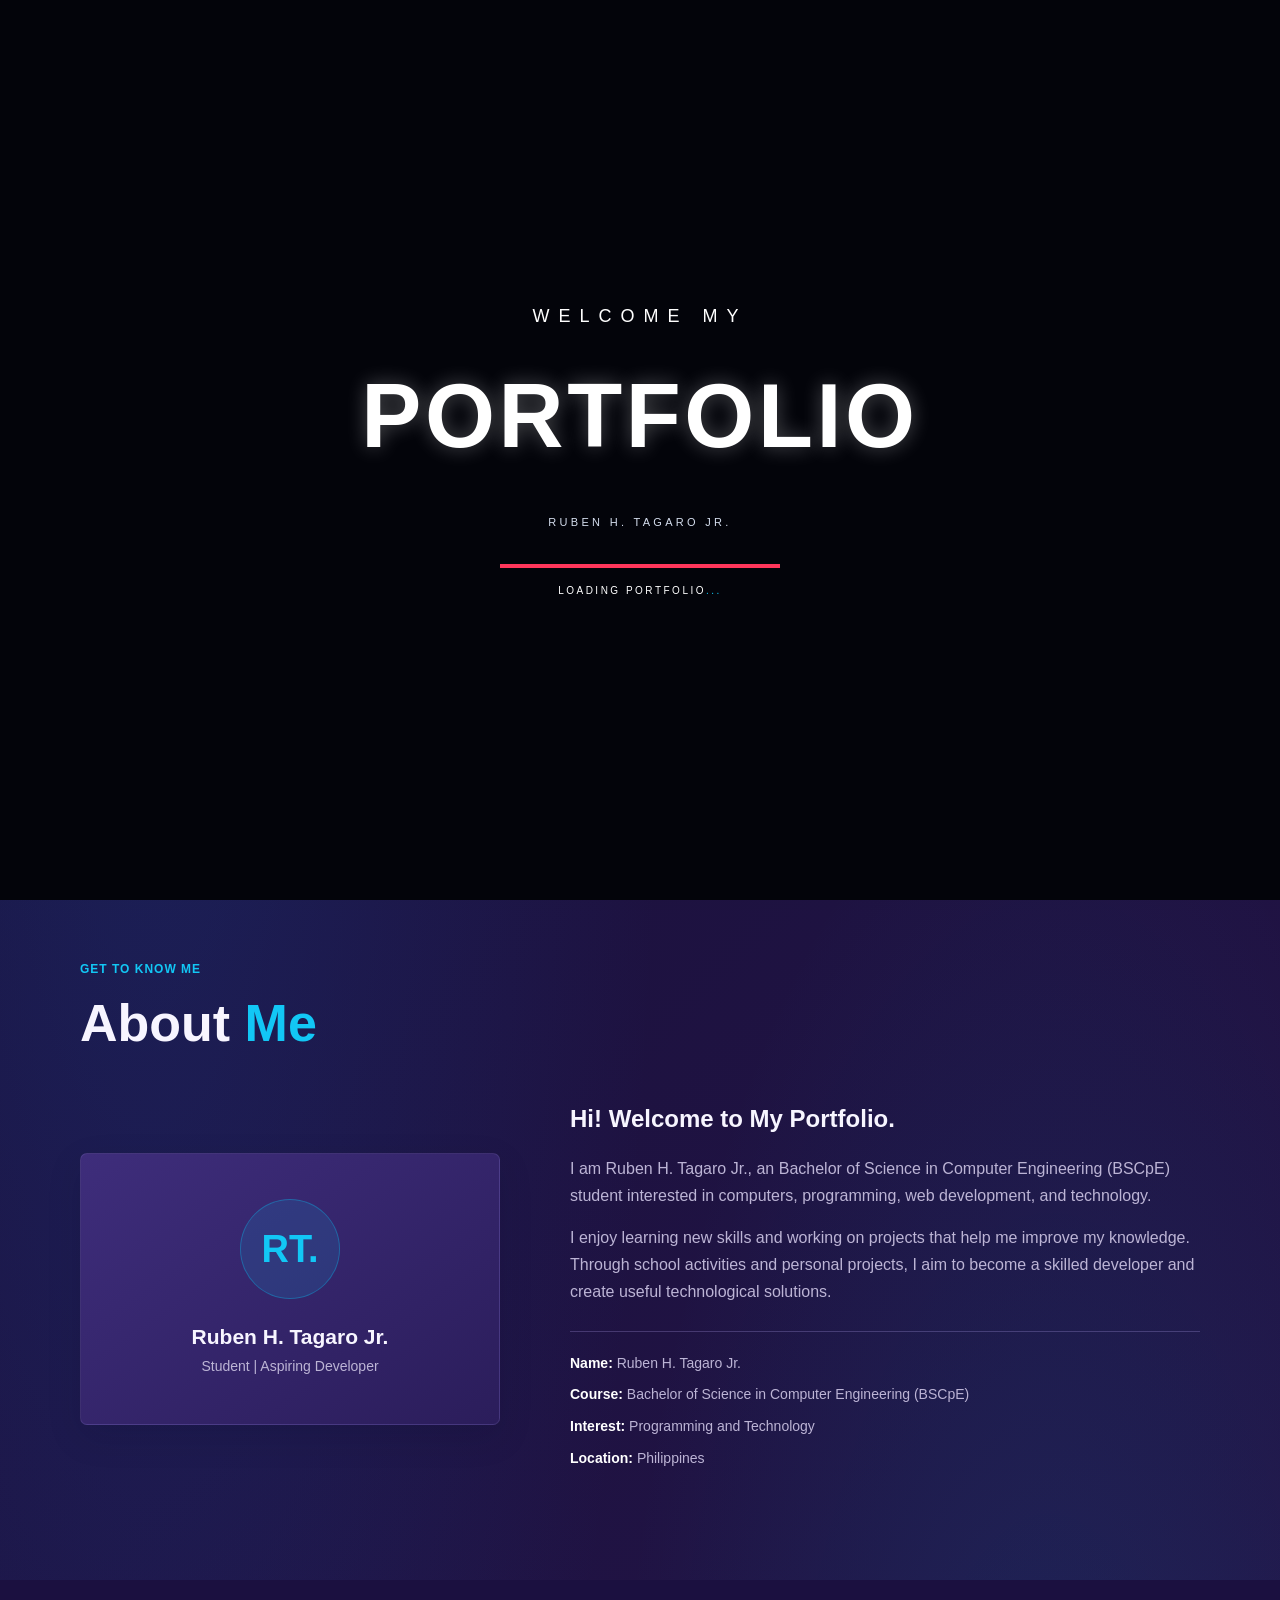
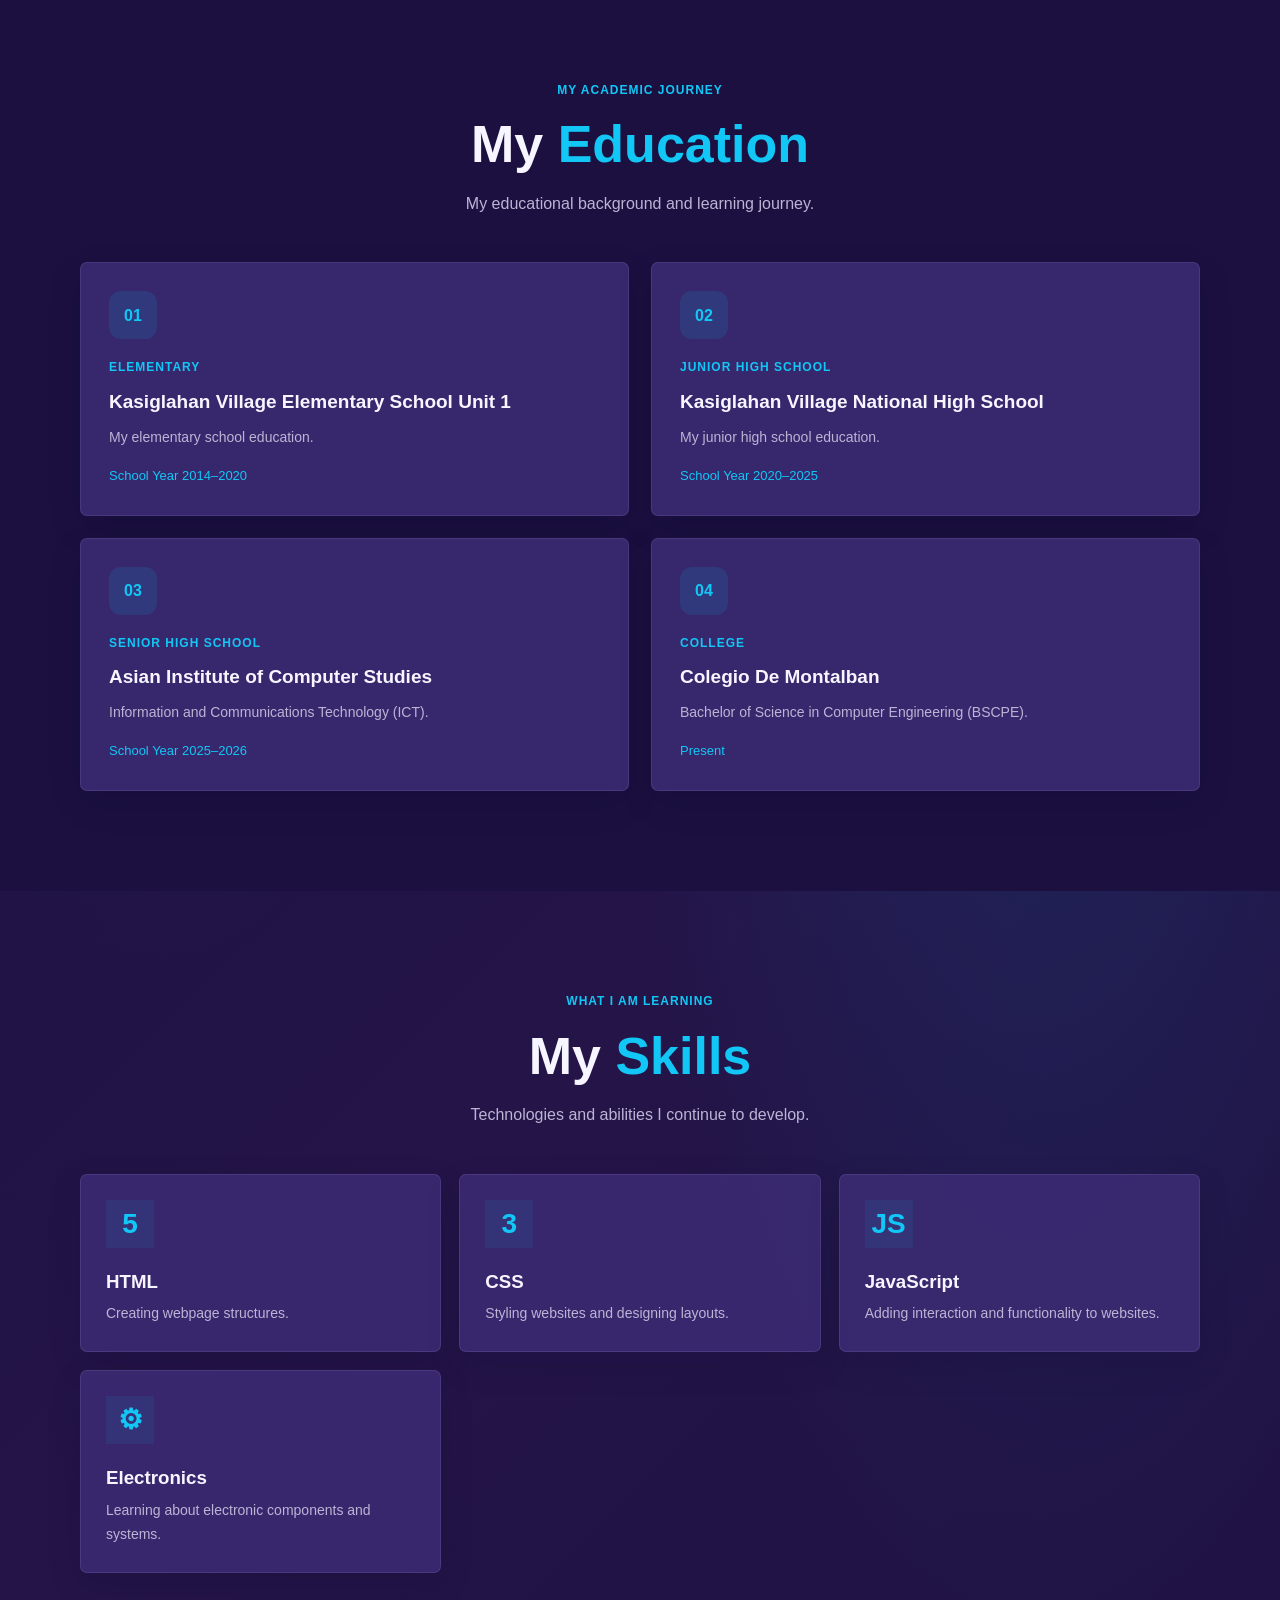
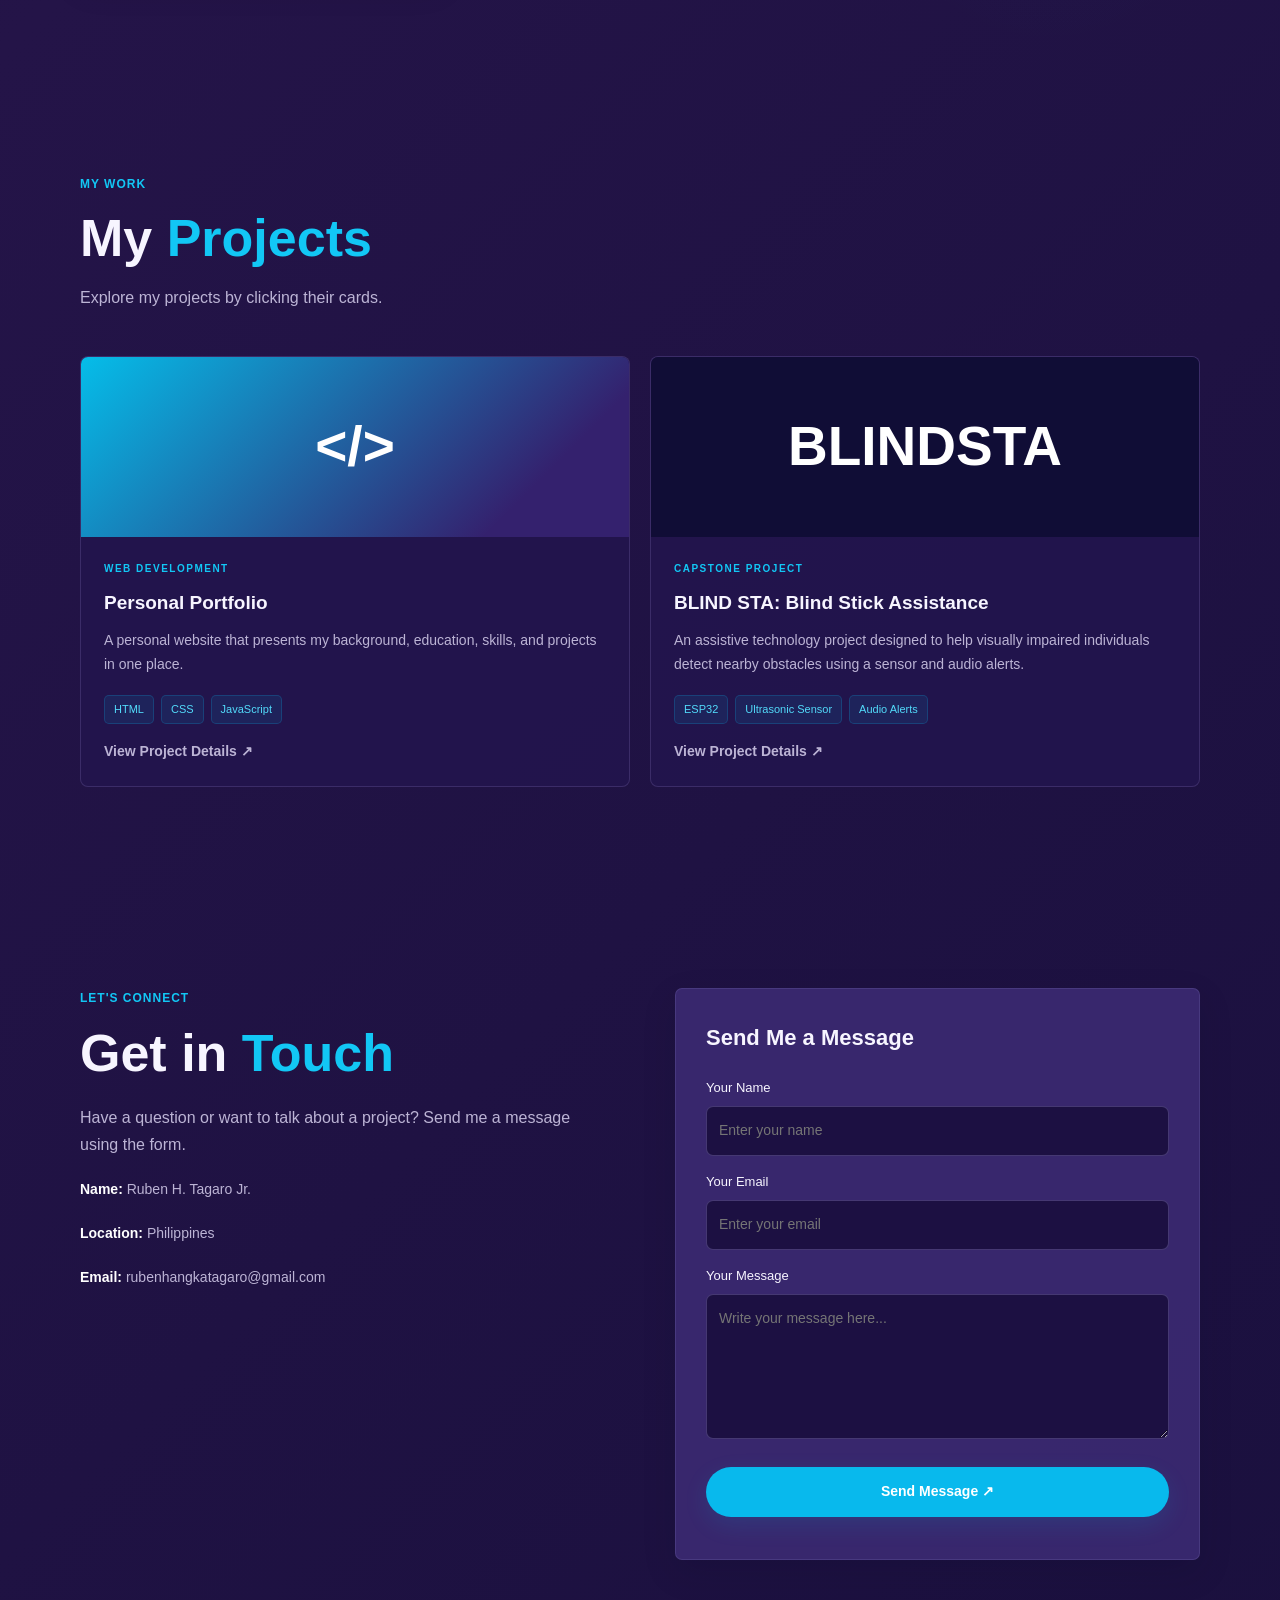
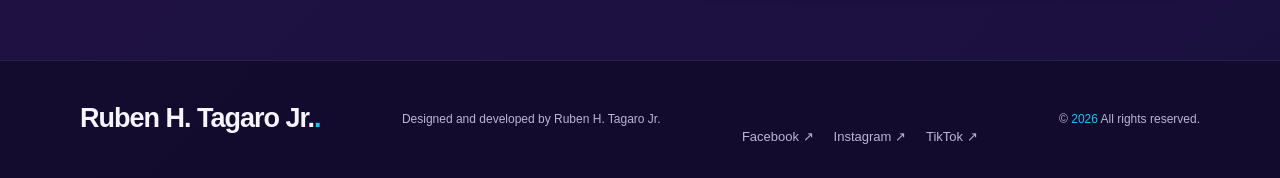
<file: index.html>
<!DOCTYPE html>
<html lang="en">
<head>
    <meta charset="UTF-8">
    <meta name="viewport" content="width=device-width, initial-scale=1.0">
    <meta name="description" content="Ruben H. Tagaro Jr.'s personal portfolio">
    <title>Ruben H. Tagaro Jr. | Portfolio</title>

    <link rel="stylesheet" href="style.css">
    <script src="script.js" defer></script>
</head>
<body>

<!-- NAVIGATION -->
<header>
    <nav class="navbar container">
        <a href="#home" class="logo">RUBEN<span>.</span></a>

        <button class="menu-toggle" id="menuToggle"
                aria-label="Toggle navigation" aria-expanded="false">
            ☰
        </button>

        <ul class="nav-links" id="navLinks">
            <li><a href="#home">Home</a></li>
            <li><a href="#about">About</a></li>
            <li><a href="#education">Education</a></li>
            <li><a href="#skills">Skills</a></li>
            <li><a href="#projects">Projects</a></li>
            <li><a href="#contact" class="contact-link">Contact</a></li>
        </ul>
    </nav>
</header>

<!-- ANIMATED EYE INTRO -->
<div class="welcome-intro" id="welcomeIntro">
    <video class="intro-eye-video" autoplay muted loop playsinline>
        <source src="eye-intro.mp4" type="video/mp4">
    </video>

    <div class="intro-shade"></div>

    <div class="intro-message">
        <p class="intro-kicker">WELCOME MY</p>
        <h1>PORTFOLIO</h1>
        <p class="intro-owner">RUBEN H. TAGARO JR.</p>

        <div class="intro-loader">
            <span class="intro-loader-fill"></span>
        </div>

        <p class="intro-loading">
            LOADING PORTFOLIO<span class="loading-dots">...</span>
        </p>
    </div>
</div>

<main>

    <!-- HOME SECTION -->
    <section class="hero section" id="home">
        <div class="container hero-content">

            <div class="hero-text reveal">
                <p class="eyebrow">STUDENT | ASPIRING DEVELOPER</p>

                <h1>
                    Hello, I'm<br>
                    <span>Ruben H. Tagaro Jr.</span>
                </h1>

                <h2>BSCPE Student & Aspiring Developer</h2>

                <p class="description">
                    Welcome to my personal portfolio! I am passionate about
                    technology, programming, and creating useful digital
                    projects. This website showcases my background, skills,
                    education, and projects.
                </p>

                <div class="hero-buttons">
                    <a href="#projects" class="btn primary-btn">
                        View My Projects ↗
                    </a>

                    <a href="#contact" class="btn secondary-btn">
                        Contact Me
                    </a>
                </div>

                <div class="social-links">
                    <a href="https://www.facebook.com/rubenhangka.tagaro"
                       target="_blank" rel="noopener noreferrer">Facebook ↗</a>

                    <a href="https://www.instagram.com/hey_jhayar/"
                       target="_blank" rel="noopener noreferrer">Instagram ↗</a>

                    <a href="https://www.tiktok.com/@kiyomizufps1"
                       target="_blank" rel="noopener noreferrer">TikTok ↗</a>
                </div>
            </div>

            <div class="hero-image reveal">
                <div class="profile-photo">
                    <img src="image.png"
                         alt="Ruben H. Tagaro Jr.">
                </div>
            </div>

        </div>
    </section>

    <!-- ABOUT SECTION -->
    <section class="section about" id="about">
        <div class="container">

            <div class="section-title reveal">
                <p class="eyebrow">GET TO KNOW ME</p>
                <h2>About <span>Me</span></h2>
            </div>

            <div class="about-content">

                <div class="about-card reveal">
                    <span class="about-initials">RT.</span>
                    <h3>Ruben H. Tagaro Jr.</h3>
                    <p>Student | Aspiring Developer</p>
                </div>

                <div class="about-text reveal">
                    <h3>Hi! Welcome to My Portfolio.</h3>

                    <p>
                        I am Ruben H. Tagaro Jr., an Bachelor of Science in Computer Engineering (BSCpE) student interested
                        in computers, programming, web development, and
                        technology.
                    </p>

                    <p>
                        I enjoy learning new skills and working on projects
                        that help me improve my knowledge. Through school
                        activities and personal projects, I aim to become a
                        skilled developer and create useful technological
                        solutions.
                    </p>

                    <div class="personal-info">
                        <p><strong>Name:</strong> Ruben H. Tagaro Jr.</p>
                        <p><strong>Course:</strong> Bachelor of Science in Computer Engineering (BSCpE)</p>
                        <p><strong>Interest:</strong> Programming and Technology</p>
                        <p><strong>Location:</strong> Philippines</p>
                    </div>
                </div>

            </div>
        </div>
    </section>

    <!-- EDUCATION SECTION -->
    <section class="section education" id="education">
        <div class="container">

            <div class="section-title centered reveal">
                <p class="eyebrow">MY ACADEMIC JOURNEY</p>
                <h2>My <span>Education</span></h2>
                <p>My educational background and learning journey.</p>
            </div>

            <div class="education-grid">

                <article class="education-card reveal">
                    <div class="education-icon">01</div>
                    <p class="education-level">ELEMENTARY</p>
                    <h3>Kasiglahan Village Elementary School Unit 1</h3>
                    <p class="education-description">
                        My elementary school education.
                    </p>
                    <p class="education-year">School Year 2014–2020</p>
                </article>

                <article class="education-card reveal">
                    <div class="education-icon">02</div>
                    <p class="education-level">JUNIOR HIGH SCHOOL</p>
                    <h3>Kasiglahan Village National High School</h3>
                    <p class="education-description">
                        My junior high school education.
                    </p>
                    <p class="education-year">School Year 2020–2025</p>
                </article>

                <article class="education-card reveal">
                    <div class="education-icon">03</div>
                    <p class="education-level">SENIOR HIGH SCHOOL</p>
                    <h3>Asian Institute of Computer Studies</h3>
                    <p class="education-description">
                        Information and Communications Technology (ICT).
                    </p>
                    <p class="education-year">School Year 2025–2026</p>
                </article>                
                
                <article class="education-card reveal">
                    <div class="education-icon">04</div>
                    <p class="education-level">COLLEGE</p>
                    <h3>Colegio De Montalban</h3>
                    <p class="education-description">
                        Bachelor of Science in Computer Engineering (BSCPE).
                    </p>
                    <p class="education-year">Present</p>
                </article>

            </div>
        </div>
    </section>

    <!-- SKILLS SECTION -->
    <section class="section skills" id="skills">
        <div class="container">

            <div class="section-title centered reveal">
                <p class="eyebrow">WHAT I AM LEARNING</p>
                <h2>My <span>Skills</span></h2>
                <p>Technologies and abilities I continue to develop.</p>
            </div>

            <div class="skills-grid">

                <article class="skill-card reveal">
                    <div class="skill-icon orange">5</div>
                    <h3>HTML</h3>
                    <p>Creating webpage structures.</p>
                </article>

                <article class="skill-card reveal">
                    <div class="skill-icon blue">3</div>
                    <h3>CSS</h3>
                    <p>Styling websites and designing layouts.</p>
                </article>

                <article class="skill-card reveal">
                    <div class="skill-icon yellow">JS</div>
                    <h3>JavaScript</h3>
                    <p>Adding interaction and functionality to websites.</p>
                </article>


                <article class="skill-card reveal">
                    <div class="skill-icon green">⚙</div>
                    <h3>Electronics</h3>
                    <p>Learning about electronic components and systems.</p>
                </article>

            </div>
        </div>
    </section>

    <!-- PROJECTS SECTION -->
    <section class="section projects" id="projects">
        <div class="container">

            <div class="section-title reveal">
                <p class="eyebrow">MY WORK</p>
                <h2>My <span>Projects</span></h2>
                <p>Explore my projects by clicking their cards.</p>
            </div>

            <div class="projects-grid">

                <!-- PERSONAL PORTFOLIO PROJECT -->
                <a href="portfolio-details.html"
                   class="project-card reveal"
                   aria-label="View Personal Portfolio project">

                    <div class="project-visual website-visual">
                        <span>&lt;/&gt;</span>
                    </div>

                    <div class="project-info">
                        <p class="project-category">WEB DEVELOPMENT</p>

                        <h3>Personal Portfolio</h3>

                        <p>
                            A personal website that presents my background,
                            education, skills, and projects in one place.
                        </p>

                        <div class="tags">
                            <span>HTML</span>
                            <span>CSS</span>
                            <span>JavaScript</span>
                        </div>

                        <p class="project-click">View Project Details ↗</p>
                    </div>
                </a>

                <!-- BLIND STA PROJECT -->
                <a href="blindsta-details.html"
                   class="project-card reveal"
                   aria-label="View BLIND STA Blind Stick Assistance project">

                    <div class="project-visual blindsta-visual">
                        <span>BLINDSTA</span>
                    </div>

                    <div class="project-info">
                        <p class="project-category">CAPSTONE PROJECT</p>

                        <h3>BLIND STA: Blind Stick Assistance</h3>

                        <p>
                            An assistive technology project designed to help
                            visually impaired individuals detect nearby
                            obstacles using a sensor and audio alerts.
                        </p>

                        <div class="tags">
                            <span>ESP32</span>
                            <span>Ultrasonic Sensor</span>
                            <span>Audio Alerts</span>
                        </div>

                        <p class="project-click">View Project Details ↗</p>
                    </div>
                </a>

            </div>
        </div>
    </section>

    <!-- CONTACT SECTION -->
    <section class="section contact" id="contact">
        <div class="container contact-content">

            <div class="contact-text reveal">
                <p class="eyebrow">LET'S CONNECT</p>

                <h2>Get in <span>Touch</span></h2>

                <p>
                    Have a question or want to talk about a project?
                    Send me a message using the form.
                </p>

                <p class="contact-detail">
                    <strong>Name:</strong> Ruben H. Tagaro Jr.
                </p>

                <p class="contact-detail">
                    <strong>Location:</strong> Philippines
                </p>

                <p class="contact-detail">
                    <strong>Email:</strong> rubenhangkatagaro@gmail.com
                </p>
            </div>


<form class="contact-form" id="contactForm">
    <h3>Send Me a Message</h3>

    <label for="name">Your Name</label>
    <input
        type="text"
        id="name"
        name="name"
        placeholder="Enter your name"
        required
    >

    <label for="email">Your Email</label>
    <input
        type="email"
        id="email"
        name="email"
        placeholder="Enter your email"
        required
    >

    <label for="message">Your Message</label>
    <textarea
        id="message"
        name="message"
        rows="5"
        placeholder="Write your message here..."
        required
    ></textarea>

    <button type="submit" class="btn primary-btn">
        Send Message ↗
    </button>

    <p id="formNote" class="form-note" aria-live="polite"></p>
</form>


        </div>
    </section>

</main>

<!-- FOOTER -->
<footer class="footer">
    <div class="container footer-content">

        <a href="#home" class="logo">Ruben H. Tagaro Jr.<span>.</span></a>

        <p>
            Designed and developed by Ruben H. Tagaro Jr.
        </p>

        <div class="social-links footer-social-links">
            <a href="https://www.facebook.com/"
               target="_blank" rel="noopener noreferrer">Facebook ↗</a>

            <a href="https://www.instagram.com/"
               target="_blank" rel="noopener noreferrer">Instagram ↗</a>

            <a href="https://www.tiktok.com/"
               target="_blank" rel="noopener noreferrer">TikTok ↗</a>
        </div>

        <p>© <span id="year">2026</span> All rights reserved.</p>

    </div>
</footer>

</body>
</html>
</file>
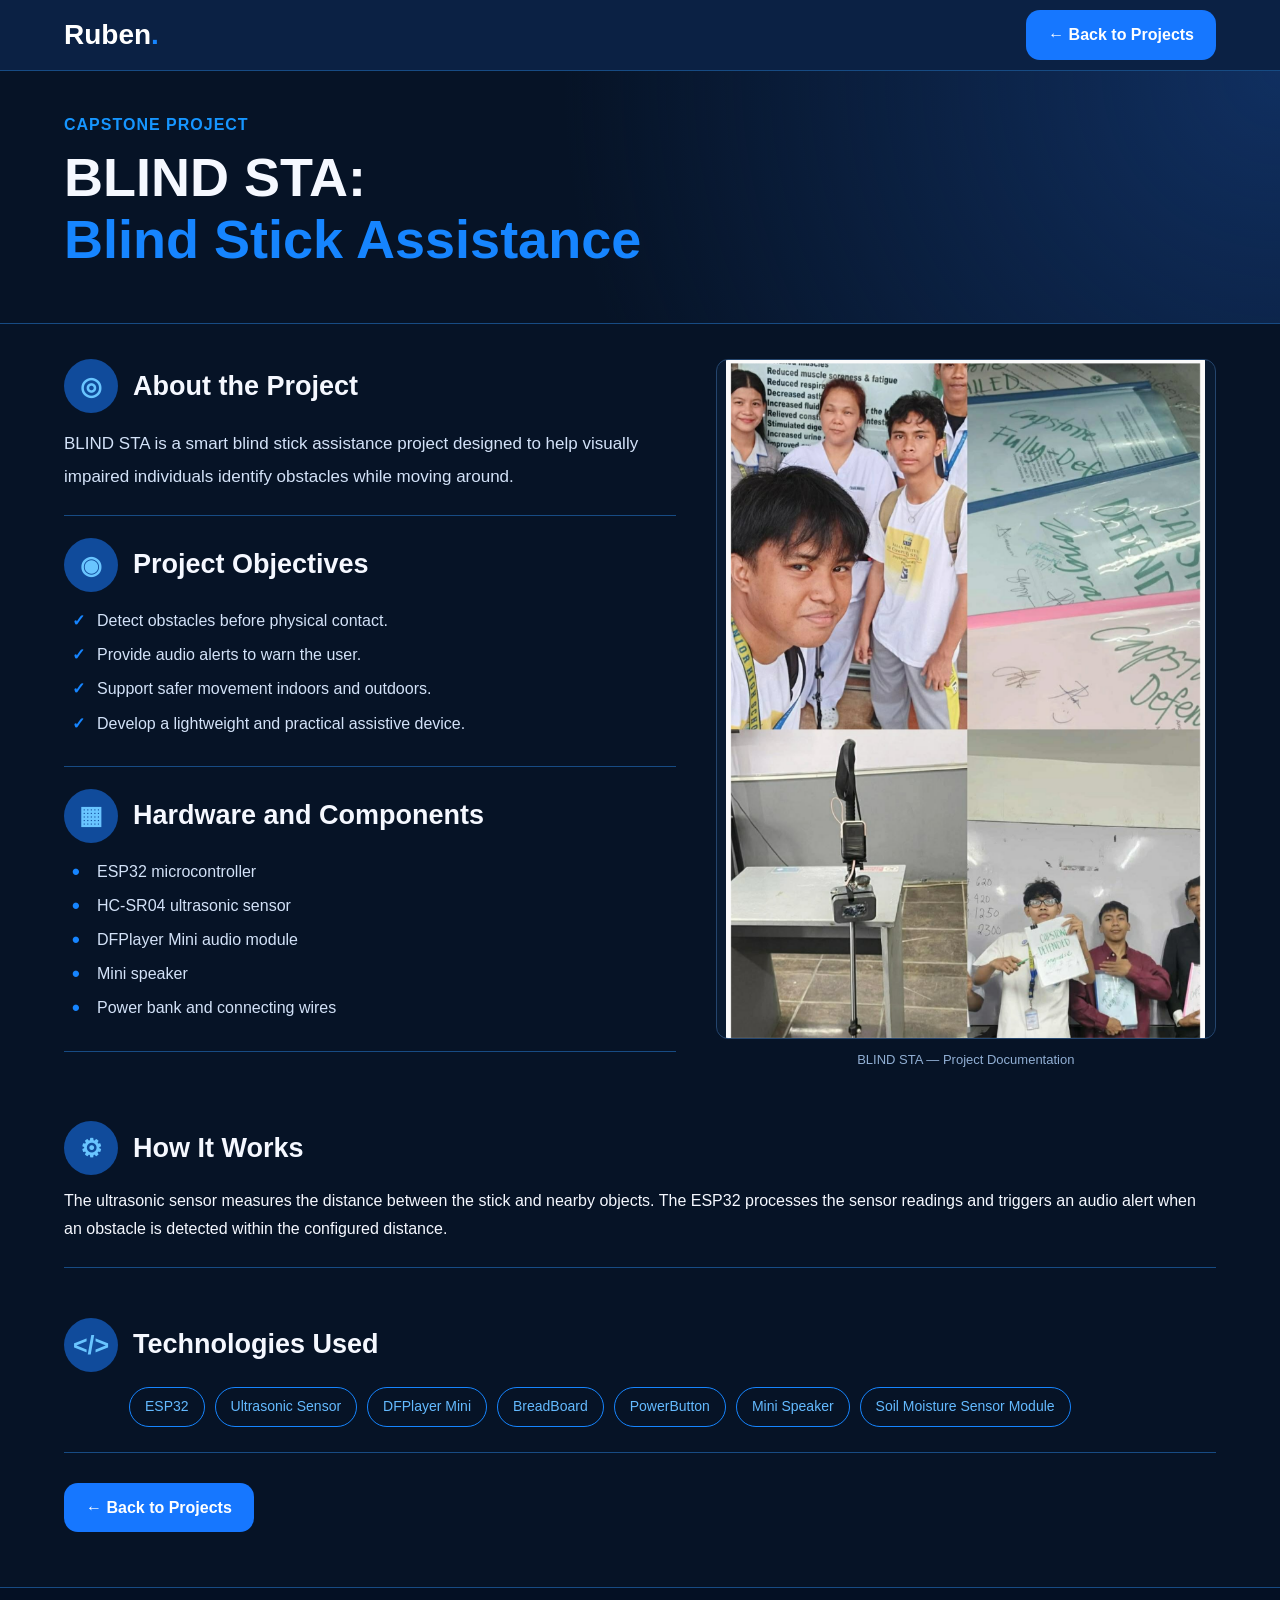
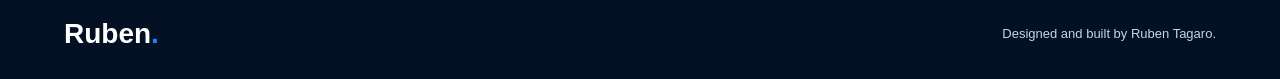
<file: blindsta-details.html>
<!DOCTYPE html>
<html lang="en">
<head>
    <meta charset="UTF-8">
    <meta name="viewport" content="width=device-width, initial-scale=1.0">

    <title>BLIND STA | Ruben Tagaro</title>

    <style>
        /* GENERAL SETTINGS */
        * {
            margin: 0;
            padding: 0;
            box-sizing: border-box;
        }

        html {
            scroll-behavior: smooth;
        }

        body {
            font-family: Arial, Helvetica, sans-serif;
            background: #061326;
            color: #f5f8ff;
            line-height: 1.7;
        }

        a {
            text-decoration: none;
            color: inherit;
        }

        .container {
            width: 90%;
            max-width: 1200px;
            margin: auto;
        }

        /* NAVIGATION */
        header {
            background: #0b2144;
            border-bottom: 1px solid #174b83;
            position: sticky;
            top: 0;
            z-index: 100;
        }

        .navbar {
            min-height: 70px;
            display: flex;
            align-items: center;
            justify-content: space-between;
            gap: 20px;
        }

        .logo {
            font-size: 28px;
            font-weight: bold;
            color: #ffffff;
        }

        .logo span {
            color: #1685ff;
        }

        /* BUTTONS */
        .btn {
            display: inline-block;
            padding: 11px 22px;
            border-radius: 14px;
            font-weight: bold;
            transition: 0.3s ease;
        }

        .primary-btn {
            background: #1677ff;
            color: white;
        }

        .secondary-btn {
            background: #1677ff;
            color: white;
        }

        .btn:hover {
            background: #3695ff;
            transform: translateY(-2px);
        }

        /* PAGE TITLE */
        .project-hero {
            padding: 40px 0 45px;
            background:
                radial-gradient(
                    circle at top right,
                    #102f60,
                    transparent 55%
                ),
                #061326;
            border-bottom: 1px solid #174b83;
        }

        .eyebrow {
            color: #1696ff;
            font-weight: bold;
            text-transform: uppercase;
            margin-bottom: 8px;
            letter-spacing: 1px;
        }

        .project-hero h1 {
            font-size: clamp(32px, 5vw, 54px);
            line-height: 1.15;
            max-width: 850px;
            margin-bottom: 8px;
        }

        .project-hero h1 span {
            display: block;
            color: #1685ff;
        }

        /* MAIN CONTENT */
        .project-details-page {
            padding: 35px 0 55px;
        }

        .blindsta-project-layout {
            display: grid;
            grid-template-columns: minmax(0, 1.1fr)
                                   minmax(280px, 0.9fr);
            gap: 40px;
            align-items: start;
        }

        /* LEFT COLUMN */
        .blindsta-project-details {
            min-width: 0;
        }

        .project-section {
            padding: 22px 0;
            border-bottom: 1px solid #174b83;
        }

        .project-section:first-child {
            padding-top: 0;
        }

        .section-heading {
            display: flex;
            align-items: center;
            gap: 15px;
            margin-bottom: 15px;
        }

        .section-icon {
            flex-shrink: 0;
            width: 54px;
            height: 54px;
            border-radius: 50%;
            background: #104b9b;
            color: #69c5ff;
            display: flex;
            justify-content: center;
            align-items: center;
            font-size: 25px;
            font-weight: bold;
        }

        .section-heading h2 {
            font-size: clamp(20px, 2.5vw, 27px);
            line-height: 1.3;
        }

        .project-section p {
            color: #d3e2f8;
            font-size: 17px;
            line-height: 1.9;
        }

        .project-section ul {
            list-style: none;
            padding-left: 8px;
        }

        .project-section li {
            position: relative;
            padding-left: 25px;
            margin: 7px 0;
            color: #d3e2f8;
        }

        .project-section li::before {
            content: "✓";
            position: absolute;
            left: 0;
            color: #1685ff;
            font-weight: bold;
        }

        .hardware-list li::before {
            content: "•";
            font-size: 22px;
            line-height: 1.3;
        }

        /* RIGHT COLUMN: PORTRAIT IMAGE */
        .blindsta-project-image {
            width: 100%;
            position: sticky;
            top: 100px;
        }

        .blindsta-project-image img {
            display: block;
            width: 100%;
            height: auto;
            max-height: 680px;
            object-fit: contain;
            object-position: top;
            border: 1px solid #24456d;
            border-radius: 12px;
            background: #091a30;
        }

        .image-caption {
            color: #91afd4;
            text-align: center;
            font-size: 13px;
            margin-top: 10px;
        }

        /* SECTIONS BELOW BOTH COLUMNS */
        .full-width-section {
            margin-top: 25px;
            padding: 25px 0;
            border-bottom: 1px solid #174b83;
        }

        .full-width-section .section-heading {
            margin-bottom: 12px;
        }

        .tags {
            display: flex;
            flex-wrap: wrap;
            gap: 10px;
            margin-top: 15px;
            padding-left: 65px;
        }

        .tags span {
            display: inline-block;
            padding: 7px 15px;
            border: 1px solid #1685ff;
            color: #64baff;
            border-radius: 30px;
            font-size: 14px;
        }

        .back-projects {
            margin-top: 30px;
        }

        /* FOOTER */
        .footer {
            border-top: 1px solid #174b83;
            background: #041024;
            padding: 22px 0;
        }

        .footer-content {
            display: flex;
            justify-content: space-between;
            align-items: center;
            gap: 15px;
        }

        .footer p {
            color: #c4d5ee;
            font-size: 13px;
        }

        /* TABLET AND MOBILE */
        @media (max-width: 768px) {
            .container {
                width: 92%;
            }

            .navbar {
                min-height: 65px;
            }

            .logo {
                font-size: 24px;
            }

            .btn {
                padding: 9px 13px;
                font-size: 13px;
            }

            .project-hero {
                padding: 32px 0;
            }

            .blindsta-project-layout {
                grid-template-columns: 1fr;
                gap: 25px;
            }

            /* Image appears beside the content on desktop,
               and above the details on mobile. */
            .blindsta-project-image {
                position: static;
                grid-row: 1;
                max-width: 460px;
                margin: 0 auto;
            }

            .blindsta-project-image img {
                max-height: none;
                width: 100%;
            }

            .blindsta-project-details {
                grid-row: 2;
            }

            .project-section {
                padding: 20px 0;
            }

            .section-heading {
                gap: 12px;
            }

            .section-icon {
                width: 46px;
                height: 46px;
                font-size: 22px;
            }

            .project-section p {
                font-size: 16px;
            }

            .tags {
                padding-left: 0;
            }

            .footer-content {
                flex-direction: column;
                text-align: center;
            }
        }

        @media (max-width: 400px) {
            .navbar {
                gap: 8px;
            }

            .logo {
                font-size: 21px;
            }

            .secondary-btn {
                font-size: 12px;
                padding: 8px 10px;
            }

            .section-heading h2 {
                font-size: 20px;
            }
        }
    </style>
</head>

<body>

    <!-- NAVIGATION -->
    <header>
        <nav class="navbar container">
            <a href="index.html" class="logo">
                Ruben<span>.</span>
            </a>

            <a href="index.html#projects" class="btn secondary-btn">
                ← Back to Projects
            </a>
        </nav>
    </header>

    <main>

        <!-- PROJECT TITLE -->
        <section class="project-hero">
            <div class="container">
                <p class="eyebrow">Capstone Project</p>

                <h1>
                    BLIND STA:
                    <span>Blind Stick Assistance</span>
                </h1>
            </div>
        </section>

        <!-- PROJECT DETAILS AND PORTRAIT IMAGE -->
        <section class="project-details-page">
            <div class="container">

                <div class="blindsta-project-layout">

                    <!-- LEFT SIDE: DETAILS -->
                    <div class="blindsta-project-details">

                        <!-- ABOUT THE PROJECT -->
                        <section class="project-section">
                            <div class="section-heading">
                                <div class="section-icon">◎</div>
                                <h2>About the Project</h2>
                            </div>

                            <p>
                                BLIND STA is a smart blind stick assistance
                                project designed to help visually impaired
                                individuals identify obstacles while moving
                                around.
                            </p>
                        </section>

                        <!-- PROJECT OBJECTIVES -->
                        <section class="project-section">
                            <div class="section-heading">
                                <div class="section-icon">◉</div>
                                <h2>Project Objectives</h2>
                            </div>

                            <ul>
                                <li>Detect obstacles before physical contact.</li>
                                <li>Provide audio alerts to warn the user.</li>
                                <li>Support safer movement indoors and outdoors.</li>
                                <li>Develop a lightweight and practical assistive device.</li>
                            </ul>
                        </section>

                        <!-- HARDWARE AND COMPONENTS -->
                        <section class="project-section">
                            <div class="section-heading">
                                <div class="section-icon">▦</div>
                                <h2>Hardware and Components</h2>
                            </div>

                            <ul class="hardware-list">
                                <li>ESP32 microcontroller</li>
                                <li>HC-SR04 ultrasonic sensor</li>
                                <li>DFPlayer Mini audio module</li>
                                <li>Mini speaker</li>
                                <li>Power bank and connecting wires</li>
                            </ul>
                        </section>

                    </div>

                    <!-- RIGHT SIDE: PORTRAIT PNG COLLAGE -->
                    <aside class="blindsta-project-image">
                        <img
                            src="blindsta-collage.png"
                            alt="BLIND STA project collage showing the team, prototype, and project presentation"
                        >

                        <p class="image-caption">
                            BLIND STA — Project Documentation
                        </p>
                    </aside>

                </div>

                <!-- HOW IT WORKS -->
                <section class="full-width-section">
                    <div class="section-heading">
                        <div class="section-icon">⚙</div>
                        <h2>How It Works</h2>
                    </div>

                    <p>
                        The ultrasonic sensor measures the distance between
                        the stick and nearby objects. The ESP32 processes
                        the sensor readings and triggers an audio alert
                        when an obstacle is detected within the configured
                        distance.
                    </p>
                </section>

                <!-- TECHNOLOGIES USED -->
                <section class="full-width-section">
                    <div class="section-heading">
                        <div class="section-icon">&lt;/&gt;</div>
                        <h2>Technologies Used</h2>
                    </div>

                    <div class="tags">
                        <span>ESP32</span>
                        <span>Ultrasonic Sensor</span>
                        <span>DFPlayer Mini</span>
                        <span>BreadBoard</span>
                        <span>PowerButton</span>
                        <span>Mini Speaker</span>
                        <span>Soil Moisture Sensor Module</span>
                    </div>
                </section>

                <!-- BACK BUTTON -->
                <div class="back-projects">
                    <a href="index.html#projects" class="btn primary-btn">
                        ← Back to Projects
                    </a>
                </div>

            </div>
        </section>

    </main>

    <!-- FOOTER -->
    <footer class="footer">
        <div class="container footer-content">
            <a href="index.html" class="logo">
                Ruben<span>.</span>
            </a>

            <p>Designed and built by Ruben Tagaro.</p>
        </div>
    </footer>

</body>
</html>
</file>
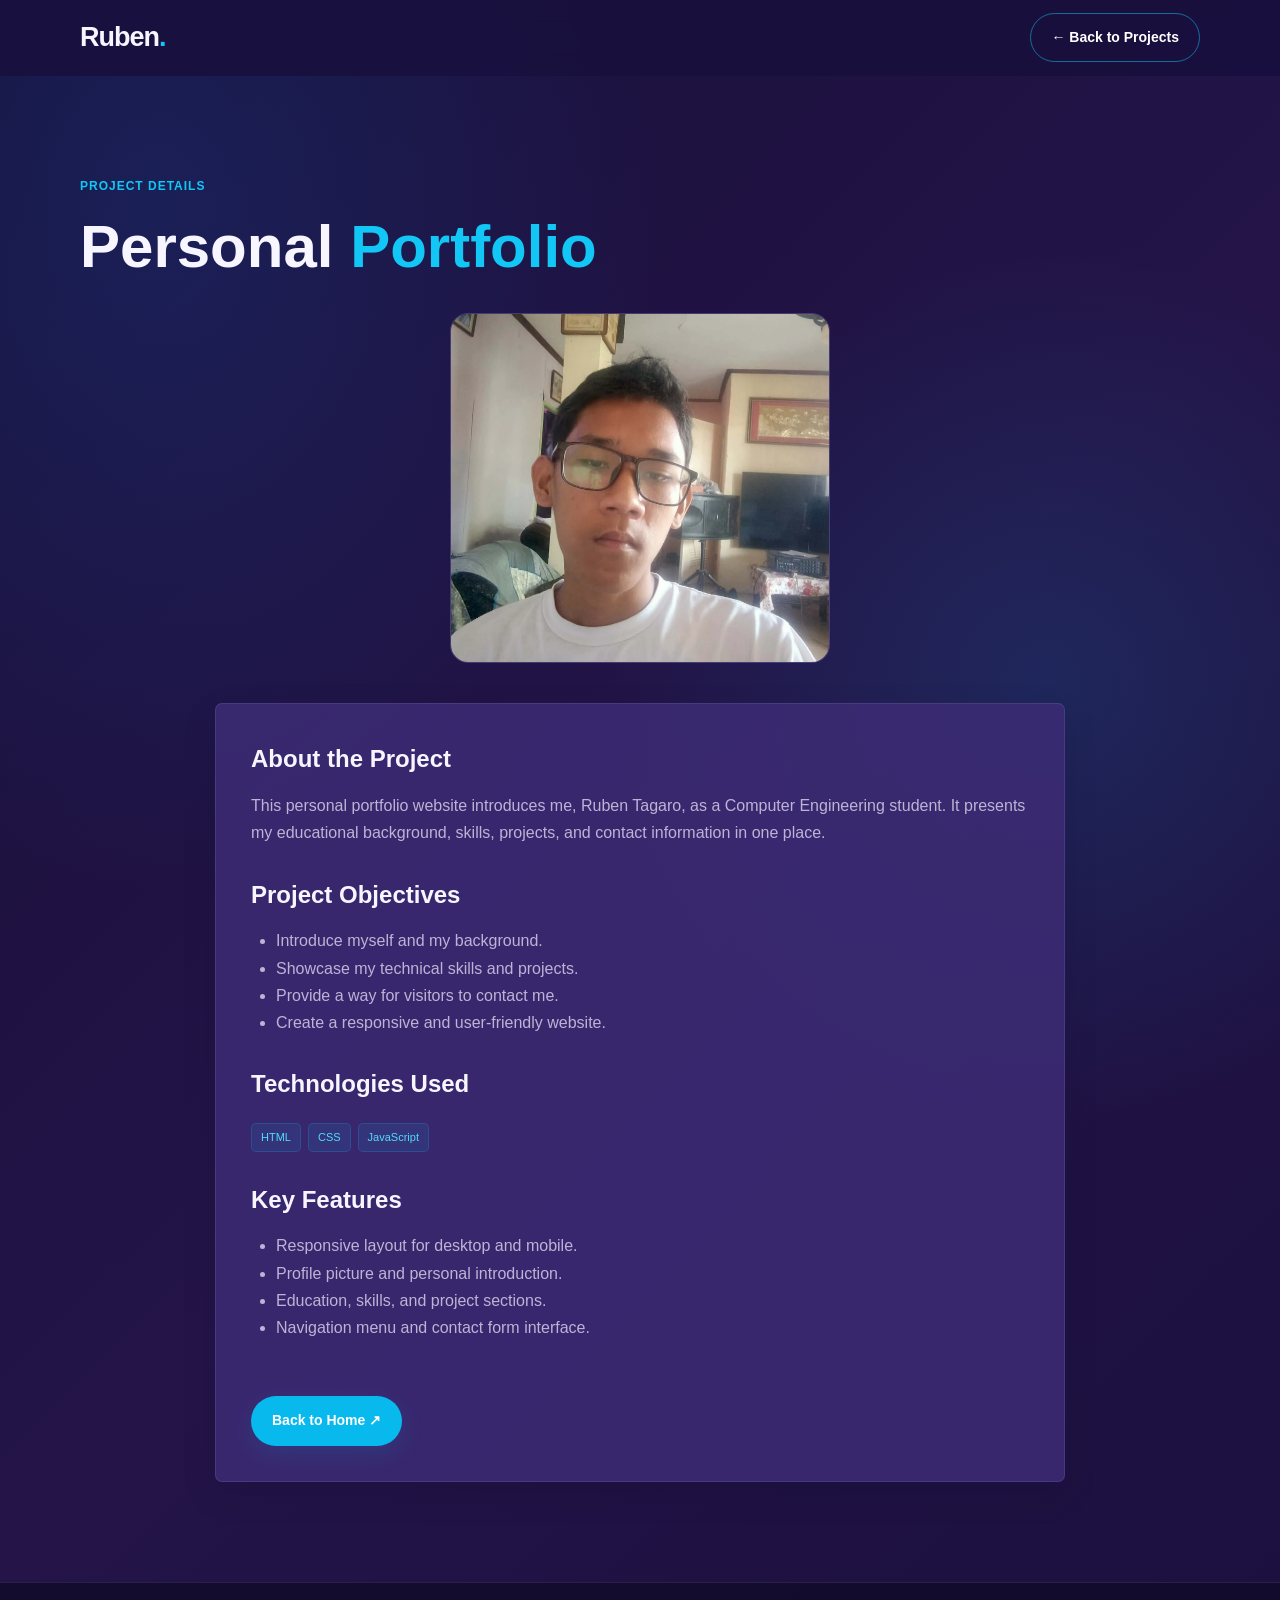
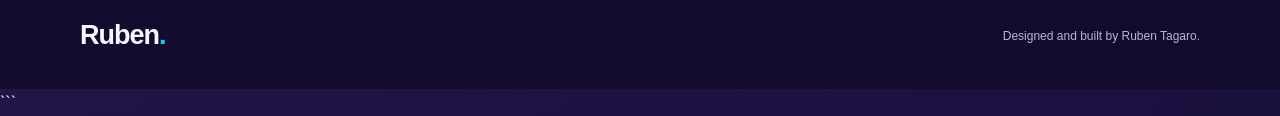
<file: portfolio-details.html>
<!DOCTYPE html>
<html lang="en">
<head>
    <meta charset="UTF-8">
    <meta name="viewport" content="width=device-width, initial-scale=1.0">
    <title>Personal Portfolio | Ruben Tagaro</title>
    <link rel="stylesheet" href="style.css">
</head>
<body>

<header>
    <nav class="navbar container">
        <a href="index.html" class="logo">Ruben<span>.</span></a>
        <a href="index.html#projects" class="btn secondary-btn">
            ← Back to Projects
        </a>
    </nav>
</header>

<main>
    <section class="section project-details-page">
        <div class="container">

            <p class="eyebrow">PROJECT DETAILS</p>
            <h1>Personal <span>Portfolio</span></h1>

            <div class="details-image">
                <img src="image.png" alt="Ruben Tagaro">
            </div>

            <div class="details-content">
                <h2>About the Project</h2>
                <p>
                    This personal portfolio website introduces me,
                    Ruben Tagaro, as a Computer Engineering student.
                    It presents my educational background, skills,
                    projects, and contact information in one place.
                </p>

                <h2>Project Objectives</h2>
                <ul>
                    <li>Introduce myself and my background.</li>
                    <li>Showcase my technical skills and projects.</li>
                    <li>Provide a way for visitors to contact me.</li>
                    <li>Create a responsive and user-friendly website.</li>
                </ul>

                <h2>Technologies Used</h2>
                <div class="tags">
                    <span>HTML</span>
                    <span>CSS</span>
                    <span>JavaScript</span>
                </div>

                <h2>Key Features</h2>
                <ul>
                    <li>Responsive layout for desktop and mobile.</li>
                    <li>Profile picture and personal introduction.</li>
                    <li>Education, skills, and project sections.</li>
                    <li>Navigation menu and contact form interface.</li>
                </ul>

                <a href="index.html" class="btn primary-btn">
                    Back to Home ↗
                </a>
            </div>

        </div>
    </section>
</main>

<footer class="footer">
    <div class="container footer-content">
        <a href="index.html" class="logo">Ruben<span>.</span></a>
        <p>Designed and built by Ruben Tagaro.</p>
    </div>
</footer>

</body>
</html>
```
</file>
<file: style.css>
/* ===== BASIC SETTINGS ===== */
:root {
    --background: #07111F;
    --surface: #58B4FF;
    --card: #1664c2;
    --blue: #3a608e;
    --light-blue: #69b4ff;
    --white: #f5f8ff;
    --gray: #a3b1c4;
    --border: rgba(9, 9, 9, 0.12);
}

* {
    margin: 0;
    padding: 0;
    box-sizing: border-box;
}

html {
    scroll-behavior: smooth;
    scroll-padding-top: 85px;
}

body {
    font-family: Arial, Helvetica, sans-serif;
    background: var(--background);
    color: var(--white);
    line-height: 1.7;
}

a {
    text-decoration: none;
    color: inherit;
}

button, input, textarea {
    font: inherit;
}

.container {
    width: min(1120px, 90%);
    margin: auto;
}

.section {
    padding: 100px 0;
}

section {
    scroll-margin-top: 75px;
}

span {
    color: var(--light-blue);
}

.eyebrow {
    color: var(--light-blue);
    font-size: 12px;
    font-weight: bold;
    letter-spacing: 3px;
    margin-bottom: 15px;
}

/* ===== NAVIGATION BAR ===== */
header {
    background: rgba(0, 3, 7, 0.94);
    border-bottom: 1px solid var(--border);
    position: sticky;
    top: 0;
    z-index: 100;
    backdrop-filter: blur(12px);
}

.navbar {
    min-height: 75px;
    display: flex;
    align-items: center;
    justify-content: space-between;
}

.logo {
    font-size: 27px;
    font-weight: bold;
    letter-spacing: -1px;
}

.logo span {
    color: var(--blue);
}

.nav-links {
    display: flex;
    align-items: center;
    gap: 30px;
    list-style: none;
}

.nav-links a {
    font-size: 14px;
    color: var(--gray);
    transition: color 0.3s;
}

.nav-links a:hover {
    color: var(--light-blue);
}

.nav-links .contact-link {
    color: white;
    padding: 10px 18px;
    border: 1px solid var(--blue);
    border-radius: 7px;
}

.nav-links .contact-link:hover {
    background: var(--blue);
}

.menu-toggle {
    display: none;
    background: none;
    color: white;
    border: none;
    font-size: 27px;
    cursor: pointer;
}

/* ===== HOME / HERO ===== */
.hero {
    min-height: 650px;
    display: flex;
    align-items: center;
    background: radial-gradient(
        circle at 80% 45%,
        rgba(37, 137, 245, 0.15),
        transparent 40%
    );
}

.hero-content {
    display: grid;
    grid-template-columns: 1.1fr 0.9fr;
    align-items: center;
    gap: 45px;
}

.hero h1 {
    font-size: clamp(45px, 6vw, 72px);
    line-height: 1.1;
    letter-spacing: -3px;
    margin: 20px 0;
}

.hero h1 span,
.section-title h2 span,
.contact-text h2 span {
    color: var(--light-blue);
}

.hero h2 {
    color: #dce8f7;
    font-size: 20px;
    margin-bottom: 18px;
}

.description {
    color: var(--gray);
    max-width: 500px;
    font-size: 16px;
}

.hero-buttons {
    display: flex;
    gap: 12px;
    flex-wrap: wrap;
    margin-top: 30px;
}

.btn {
    display: inline-flex;
    justify-content: center;
    align-items: center;
    padding: 12px 20px;
    border-radius: 7px;
    border: 1px solid transparent;
    font-size: 14px;
    font-weight: bold;
    cursor: pointer;
    transition: 0.3s;
}

.btn:hover {
    transform: translateY(-3px);
}

.primary-btn {
    color: white;
    background: var(--blue);
}

.primary-btn:hover {
    background: #0876e9;
    box-shadow: 0 8px 25px rgba(37, 137, 245, 0.25);
}

.secondary-btn {
    border-color: var(--border);
    color: white;
}

.secondary-btn:hover {
    border-color: var(--light-blue);
    background: var(--card);
}

.social-links {
    display: flex;
    gap: 20px;
    margin-top: 35px;
}

.social-links a {
    font-size: 13px;
    color: var(--gray);
    transition: color 0.3s;
}

.social-links a:hover {
    color: var(--light-blue);
}

/* ===== PROFILE PICTURE ===== */
.hero-image {
    min-height: 430px;
    display: flex;
    align-items: center;
    justify-content: center;
    position: relative;
}

.profile-photo {
    width: 380px;
    height: 380px;
    max-width: 100%;
    overflow: hidden;
    display: flex;
    justify-content: center;
    align-items: center;
    border-radius: 50%;
    border: none;
    background: transparent;
    box-shadow: 0 0 30px rgba(37, 137, 245, 0.2);
}

.profile-photo img {
    width: 100%;
    height: 100%;
    object-fit: cover;
    object-position: center;
    display: block;
    border-radius: 50%;
}

.floating-card {
    position: absolute;
    right: 0;
    bottom: 25px;
    padding: 14px 18px;
    background: var(--card);
    border: 1px solid var(--border);
    border-radius: 10px;
    font-size: 13px;
    box-shadow: 0 10px 30px rgba(0, 0, 0, 0.2);
}

.blue-dot {
    display: inline-block;
    width: 8px;
    height: 8px;
    background: #42e4ac;
    border-radius: 50%;
    margin-right: 8px;
}

/* ===== SECTION HEADINGS ===== */
.section-title {
    margin-bottom: 45px;
}

.section-title h2,
.contact-text h2 {
    font-size: clamp(35px, 5vw, 52px);
    line-height: 1.15;
    margin-bottom: 15px;
}

.section-title > p:last-child {
    color: var(--gray);
}

.centered {
    text-align: center;
}

/* ===== ABOUT SECTION ===== */
.about {
    background: var(--surface);
    border-top: 1px solid var(--border);
    border-bottom: 1px solid var(--border);
}

.about-content {
    display: grid;
    grid-template-columns: 0.8fr 1.2fr;
    align-items: center;
    gap: 70px;
}

.about-card {
    padding: 45px 20px;
    min-height: 260px;
    border: 1px solid var(--border);
    border-radius: 15px;
    text-align: center;
    background: linear-gradient(145deg, #132c49, #0b1727);
}

.about-initials {
    display: inline-flex;
    justify-content: center;
    align-items: center;
    width: 100px;
    height: 100px;
    background: rgba(37, 137, 245, 0.15);
    border: 1px solid rgba(105, 180, 255, 0.3);
    border-radius: 50%;
    font-size: 38px;
    font-weight: bold;
    margin-bottom: 20px;
}

.about-initials,
.skill-icon,
.project-visual span,
.tags span {
    color: var(--light-blue);
}

.about-card h3 {
    font-size: 21px;
}

.about-card p,
.about-text p {
    color: var(--gray);
}

.about-card p {
    font-size: 14px;
}

.about-text h3 {
    font-size: 24px;
    margin-bottom: 15px;
}

.about-text p {
    margin-bottom: 15px;
}

.personal-info {
    margin-top: 25px;
    padding-top: 20px;
    border-top: 1px solid var(--border);
}

.personal-info p {
    margin-bottom: 8px;
    font-size: 14px;
}

.personal-info strong {
    color: white;
}

/* ===== SKILLS SECTION ===== */
.skills-grid {
    display: grid;
    grid-template-columns: repeat(3, 1fr);
    gap: 18px;
}

.skill-card {
    padding: 25px;
    border: 1px solid var(--border);
    border-radius: 12px;
    background: var(--card);
    transition: transform 0.3s, border-color 0.3s;
}

.skill-card:hover {
    transform: translateY(-7px);
    border-color: var(--blue);
}

.skill-icon {
    width: 48px;
    height: 48px;
    display: flex;
    align-items: center;
    justify-content: center;
    border-radius: 10px;
    font-size: 18px;
    font-weight: bold;
    margin-bottom: 18px;
}

.orange { background: #482b21; color: #ff9a6a; }
.blue { background: #1b3158; color: #7db1ff; }
.yellow { background: #4b421b; color: #ffe26b; }
.cyan { background: #173a4d; color: #7ce0ff; }
.purple { background: #30274f; color: #c0a5ff; }
.green { background: #183d35; color: #76e3b7; }

.skill-card h3 {
    margin-bottom: 5px;
}

.skill-card p {
    color: var(--gray);
    font-size: 14px;
}

/* ===== PROJECTS SECTION ===== */
.projects {
    background: var(--surface);
    border-top: 1px solid var(--border);
    border-bottom: 1px solid var(--border);
}

.projects-grid {
    display: grid;
    grid-template-columns: repeat(3, 1fr);
    gap: 20px;
}

.project-card {
    overflow: hidden;
    border: 1px solid var(--border);
    border-radius: 12px;
    background: var(--background);
    transition: transform 0.3s, border-color 0.3s;
}

.project-card:hover {
    transform: translateY(-7px);
    border-color: var(--blue);
}

.project-visual {
    min-height: 180px;
    display: flex;
    justify-content: center;
    align-items: center;
    position: relative;
    overflow: hidden;
}

.project-visual span {
    font-size: 55px;
    font-weight: bold;
}

.website-visual {
    background: linear-gradient(135deg, #12365b, #0d1b2d);
}

.python-visual {
    background: linear-gradient(135deg, #30264f, #101b30);
}

.blisca-visual {
    background: linear-gradient(135deg, #104b52, #0d1b2d);
}

.blisca-visual span {
    font-size: 35px;
}

.project-info {
    padding: 23px;
}

.project-category {
    color: var(--light-blue);
    font-size: 10px;
    font-weight: bold;
    letter-spacing: 1.5px;
    margin-bottom: 10px;
}

.project-info h3 {
    margin-bottom: 10px;
    font-size: 19px;
}

.project-info > p:not(.project-category) {
    color: var(--gray);
    font-size: 14px;
}

.tags {
    display: flex;
    flex-wrap: wrap;
    gap: 7px;
    margin-top: 18px;
}

.tags span {
    padding: 4px 9px;
    border-radius: 5px;
    background: rgba(37, 137, 245, 0.12);
    border: 1px solid rgba(37, 137, 245, 0.2);
    font-size: 11px;
}

/* ===== CONTACT SECTION ===== */
.contact-content {
    display: grid;
    grid-template-columns: 1fr 1fr;
    gap: 70px;
    align-items: start;
}

.contact-text > p:not(.eyebrow) {
    color: var(--gray);
    margin: 20px 0;
}

.contact-detail {
    font-size: 14px;
}

.contact-detail strong {
    color: white;
}

.contact-form {
    padding: 30px;
    background: var(--card);
    border: 1px solid var(--border);
    border-radius: 13px;
}

.contact-form h3 {
    font-size: 22px;
    margin-bottom: 20px;
}

.contact-form label {
    display: block;
    font-size: 13px;
    margin: 15px 0 7px;
}

.contact-form input,
.contact-form textarea {
    width: 100%;
    padding: 12px;
    border-radius: 7px;
    background: var(--background);
    border: 1px solid var(--border);
    color: white;
    outline: none;
    font-size: 14px;
}

.contact-form input:focus,
.contact-form textarea:focus {
    border-color: var(--blue);
    box-shadow: 0 0 0 3px rgba(37, 137, 245, 0.1);
}

.contact-form textarea {
    resize: vertical;
}

.contact-form .btn {
    width: 100%;
    margin-top: 20px;
}

.form-note {
    color: var(--gray);
    font-size: 12px;
    margin-top: 12px;
}

/* ===== FOOTER ===== */
.footer {
    padding: 30px 0;
    background: #040a12;
    border-top: 1px solid var(--border);
}

.footer-content {
    display: flex;
    align-items: center;
    justify-content: space-between;
    flex-wrap: wrap;
    gap: 15px;
}

.footer-content p {
    color: var(--gray);
    font-size: 12px;
}

/* ===== SCROLL ANIMATION ===== */
.reveal {
    opacity: 0;
    transform: translateY(25px);
    transition: opacity 0.7s ease, transform 0.7s ease;
}

.reveal.show {
    opacity: 1;
    transform: translateY(0);
}

/* ===== TABLET RESPONSIVENESS ===== */
@media (max-width: 850px) {
    .section {
        padding: 75px 0;
    }

    .hero-content {
        grid-template-columns: 1.1fr 0.9fr;
        gap: 20px;
    }

    .hero h1 {
        font-size: 48px;
    }

    .profile-photo {
        height: 360px;
    }

    .about-content,
    .contact-content {
        gap: 35px;
    }

    .skills-grid {
        grid-template-columns: repeat(2, 1fr);
    }

    .projects-grid {
        grid-template-columns: repeat(2, 1fr);
    }

    .project-card:last-child {
        grid-column: 1 / -1;
    }
}

/* ===== MOBILE RESPONSIVENESS ===== */
@media (max-width: 600px) {
    .container {
        width: 90%;
    }

    .section {
        padding: 65px 0;
    }

    .navbar {
        min-height: 68px;
    }

    .menu-toggle {
        display: block;
    }

    .nav-links {
        display: none;
        position: absolute;
        top: 68px;
        left: 0;
        width: 100%;
        padding: 15px 5%;
        background: var(--surface);
        border-bottom: 1px solid var(--border);
        flex-direction: column;
        align-items: stretch;
        gap: 0;
    }

    .nav-links.open {
        display: flex;
    }

    .nav-links li a {
        display: block;
        padding: 12px 0;
    }

    .nav-links .contact-link {
        border: none;
        padding: 12px 0;
    }

    .hero {
        min-height: auto;
        padding-top: 60px;
    }

    .hero-content {
        grid-template-columns: 1fr;
    }

    .hero h1 {
        font-size: 45px;
    }

    .hero h2 {
        font-size: 17px;
    }

    .hero-image {
        min-height: 330px;
        margin-top: 20px;
    }

    .profile-photo {
        width: 245px;
        height: 290px;
        margin: auto;
    }

    .floating-card {
        right: 0;
        bottom: 25px;
    }

    .about-content,
    .contact-content {
        grid-template-columns: 1fr;
    }

    .about-content {
        gap: 30px;
    }

    .skills-grid,
    .projects-grid {
        grid-template-columns: 1fr;
    }

    .project-card:last-child {
        grid-column: auto;
    }

    .contact-form {
        padding: 22px;
    }

    .footer-content {
        flex-direction: column;
        align-items: flex-start;
    }
}

/* ===== REDUCED MOTION ACCESSIBILITY ===== */
@media (prefers-reduced-motion: reduce) {
    html {
        scroll-behavior: auto;
    }

    *, *::before, *::after {
        animation-duration: 0.01ms !important;
        transition-duration: 0.01ms !important;
    }

    .reveal {
        opacity: 1;
        transform: none;
    }
}

/* ===== EDUCATION SECTION ===== */
.education {
    background: var(--background);
}

.education-grid {
    display: grid;
    grid-template-columns: repeat(2, minmax(0, 1fr));
    gap: 22px;
}

.education-card {
    padding: 28px;
    background: var(--card);
    border: 1px solid var(--border);
    border-radius: 14px;
    transition: transform 0.3s ease, border-color 0.3s ease;
}

.education-card:hover {
    transform: translateY(-5px);
    border-color: var(--blue);
}

.education-icon {
    display: flex;
    align-items: center;
    justify-content: center;
    width: 48px;
    height: 48px;
    margin-bottom: 18px;
    border-radius: 12px;
    background: rgba(37, 137, 245, 0.15);
    color: var(--light-blue);
    font-weight: bold;
}

.education-level {
    color: var(--light-blue);
    font-size: 12px;
    font-weight: bold;
    letter-spacing: 1px;
    margin-bottom: 8px;
}

.education-card h3 {
    font-size: 19px;
    margin-bottom: 8px;
}

.education-description {
    color: var(--gray);
    font-size: 14px;
}

.education-year {
    margin-top: 15px;
    color: var(--light-blue);
    font-size: 13px;
}

@media (max-width: 600px) {
    .education-grid {
        grid-template-columns: 1fr;
    }
}
/* CLICKABLE PROJECT CARDS */
a.project-card {
    display: block;
    color: inherit;
    text-decoration: none;
    cursor: pointer;
}

a.project-card:hover {
    transform: translateY(-7px);
    border-color: var(--blue);
}

a.project-card:focus-visible {
    outline: 2px solid var(--light-blue);
    outline-offset: 4px;
}

.project-click {
    margin-top: 16px;
    color: var(--light-blue);
    font-size: 13px;
    font-weight: bold;
}

.blisca-details {
    margin-top: 30px;
    padding: 30px;
    background: var(--card);
    border: 1px solid var(--border);
    border-radius: 12px;
}

.blisca-details h3 {
    margin-bottom: 12px;
}

.blisca-details p {
    color: var(--gray);
    margin-bottom: 15px;
}

.projects-grid {
    display: grid;
    grid-template-columns: repeat(2, minmax(0, 1fr));
    gap: 20px;
}

@media (max-width: 600px) {
    .projects-grid {
        grid-template-columns: 1fr;
    }
}

/* ===== PROJECT DETAIL PAGES ===== */
a.project-card {
    display: block;
    color: inherit;
    text-decoration: none;
    cursor: pointer;
}

a.project-card:hover {
    transform: translateY(-7px);
    border-color: var(--blue);
}

.project-click {
    margin-top: 16px;
    color: var(--light-blue);
    font-size: 13px;
    font-weight: bold;
}

.project-details-page h1 {
    font-size: clamp(36px, 6vw, 60px);
    line-height: 1.2;
    margin: 15px 0 30px;
}

.project-details-page h1 span {
    color: var(--light-blue);
}

.details-image {
    max-width: 380px;
    height: 350px;
    margin: 30px auto;
    overflow: hidden;
    border-radius: 18px;
    border: 1px solid var(--border);
}

.details-image img {
    width: 100%;
    height: 100%;
    object-fit: cover;
}

.details-visual {
    min-height: 250px;
    display: flex;
    justify-content: center;
    align-items: center;
    border-radius: 15px;
    margin: 30px 0;
    border: 1px solid var(--border);
}

.details-visual span {
    font-size: clamp(35px, 7vw, 65px);
    font-weight: bold;
    color: var(--light-blue);
}

.details-content {
    max-width: 850px;
    margin: 40px auto 0;
    padding: 35px;
    background: var(--surface);
    border: 1px solid var(--border);
    border-radius: 15px;
}

.details-content h2 {
    font-size: 24px;
    margin: 28px 0 12px;
}

.details-content h2:first-child {
    margin-top: 0;
}

.details-content p,
.details-content li {
    color: var(--gray);
}

.details-content ul {
    padding-left: 25px;
    margin: 12px 0 25px;
}

.details-content .btn {
    margin-top: 30px;
}

@media (max-width: 600px) {
    .details-content {
        padding: 22px;
    }

    .details-image {
        height: 280px;
    }

    .details-visual {
        min-height: 180px;
    }
}

/* BLIND STA PROJECT: TEXT LEFT, IMAGE RIGHT */
.blindsta-project {
    display: grid;
    grid-template-columns: 1fr 0.9fr;
    align-items: center;
    gap: 25px;
    padding: 25px;
}

.blindsta-project-content {
    min-width: 0;
}

.blindsta-project-content h3 {
    font-size: 1.4rem;
    margin-bottom: 12px;
}

.blindsta-project-content > p:not(.project-category):not(.project-click) {
    color: var(--gray);
    font-size: 0.95rem;
}

.blindsta-project-image {
    width: 100%;
    height: 230px;
    overflow: hidden;
    border-radius: 10px;
}

.blindsta-project-image img {
    width: 100%;
    height: 100%;
    object-fit: cover;
    display: block;
    transition: transform 0.3s ease;
}

.blindsta-project:hover .blindsta-project-image img {
    transform: scale(1.05);
}

@media (max-width: 650px) {
    .blindsta-project {
        grid-template-columns: 1fr;
    }

    .blindsta-project-image {
        height: 220px;
    }
}


/* ===== FOLIOX-INSPIRED PURPLE + CYAN THEME ===== */
:root {
    --background: #1b1040;
    --surface: #21134b;
    --card: #3b2b73;
    --blue: #08b9ed;
    --light-blue: #12c7f5;
    --white: #f7f5ff;
    --gray: #bcb4d5;
    --border: rgba(191, 177, 255, 0.24);
}

body {
    background:
        radial-gradient(ellipse at 12% 12%, rgba(28, 84, 180, .22), transparent 32%),
        radial-gradient(ellipse at 82% 40%, rgba(0, 180, 240, .12), transparent 30%),
        linear-gradient(135deg, #171039 0%, #241448 52%, #1a103e 100%);
    color: var(--white);
}

header {
    background: rgba(25, 16, 62, .9);
    border-bottom-color: transparent;
}

.logo span,
.hero h1 span,
.section-title h2 span,
.contact-text h2 span {
    color: var(--light-blue);
}

.nav-links a { color: #e3def5; }
.nav-links a:hover { color: var(--light-blue); }
.nav-links .contact-link {
    background: var(--blue);
    border-color: var(--blue);
    border-radius: 24px;
    padding: 9px 20px;
}
.nav-links .contact-link:hover { background: #079dce; }

.hero {
    min-height: 650px;
    background:
        radial-gradient(circle at 75% 40%, rgba(0, 190, 245, .17), transparent 25%),
        radial-gradient(circle at 20% 70%, rgba(99, 52, 180, .15), transparent 30%);
}
.hero h1 { font-size: clamp(48px, 6vw, 76px); }
.hero h2 { color: #f4f0ff; }
.eyebrow { color: var(--light-blue); letter-spacing: 1px; }

.profile-photo {
    background: var(--blue);
    border: 7px solid rgba(8, 185, 237, .15);
    box-shadow: 0 0 0 10px rgba(8, 185, 237, .06);
}
.profile-photo img { object-position: center; }

.floating-card {
    background: #3b2b73;
    border: 1px solid rgba(18, 199, 245, .3);
    border-radius: 12px;
}

.btn { border-radius: 28px; }
.primary-btn {
    background: var(--blue);
    color: #fff;
    box-shadow: 0 8px 24px rgba(8, 185, 237, .12);
}
.primary-btn:hover { background: #079dce; }
.secondary-btn {
    border-color: rgba(18, 199, 245, .5);
    border-radius: 28px;
}
.secondary-btn:hover { border-color: var(--light-blue); }

.about,
.projects {
    background: transparent;
    border-color: transparent;
}
.about-card,
.skill-card,
.education-card,
.contact-form,
.details-content {
    background: rgba(61, 44, 117, .86);
    border: 1px solid rgba(190, 176, 255, .12);
    border-radius: 7px;
    box-shadow: 0 12px 35px rgba(7, 3, 30, .12);
}
.about-card {
    background: linear-gradient(145deg, #3e2d7b, #2b1d5b);
}
.about-initials {
    background: rgba(8, 185, 237, .13);
    border-color: rgba(8, 185, 237, .35);
    color: var(--light-blue);
}
.personal-info { border-top-color: var(--border); }

.skill-card:hover,
.education-card:hover,
.project-card:hover {
    border-color: var(--light-blue);
}
.skill-icon {
    background: transparent;
    border-radius: 0;
    color: var(--light-blue);
    font-size: 28px;
}
.orange, .blue, .yellow, .cyan, .purple, .green {
    color: var(--light-blue);
    background: rgba(8, 185, 237, .08);
}
.education-icon {
    background: rgba(8, 185, 237, .12);
    color: var(--light-blue);
}
.education-year,
.education-level { color: var(--light-blue); }

.project-card {
    background: rgba(35, 21, 77, .94);
    border-color: rgba(190, 176, 255, .16);
    border-radius: 8px;
}
.website-visual {
    background: linear-gradient(135deg, #05bde9, #34216e 80%);
}
.blindsta-visual,
.python-visual,
.blisca-visual {
    background: linear-gradient(135deg, #302061, #08aeda);
}
.project-visual span { color: #fff; }
.tags span {
    color: #52dafa;
    background: rgba(8, 185, 237, .09);
    border-color: rgba(8, 185, 237, .2);
}
.project-click { color: var(--light-blue); }

.contact-form input,
.contact-form textarea {
    background: rgba(24, 14, 59, .85);
    border-color: rgba(190, 176, 255, .25);
}
.contact-form input:focus,
.contact-form textarea:focus {
    border-color: var(--light-blue);
    box-shadow: 0 0 0 3px rgba(8, 185, 237, .12);
}

.footer {
    background: rgba(17, 10, 42, .8);
    border-top-color: rgba(190, 176, 255, .13);
}
::selection { background: var(--blue); color: #fff; }

@media (max-width: 600px) {
    .nav-links {
        background: #21134b;
        border-bottom-color: var(--border);
    }
    .profile-photo {
        box-shadow: 0 0 0 8px rgba(8, 185, 237, .06);
    }
}


/* ===== BLIND STA PROJECT IMAGE ===== */
.project-visual.blindsta-visual {
    padding: 0;
    background: #100d36;
}

.project-visual.blindsta-visual img {
    display: block;
    width: 100%;
    height: 230px;
    object-fit: cover;
    object-position: center;
    transition: transform 0.35s ease;
}

.project-card:hover .project-visual.blindsta-visual img {
    transform: scale(1.035);
}

.details-visual.blindsta-details-image {
    min-height: 0;
    height: auto;
    overflow: hidden;
    padding: 0;
    background: #100d36;
    border: 1px solid rgba(8, 185, 237, 0.65);
    box-shadow: 0 12px 35px rgba(0, 0, 0, 0.2);
}

.blindsta-details-image img {
    display: block;
    width: 100%;
    height: auto;
    max-height: 620px;
    object-fit: contain;
}

@media (max-width: 600px) {
    .project-visual.blindsta-visual img {
        height: 200px;
    }
}
.blindsta-project-layout {
    display: grid;
    grid-template-columns: 1.1fr 0.9fr;
    gap: 35px;
    align-items: start;
    margin-top: 30px;
}

.blindsta-project-details {
    min-width: 0;
}

.blindsta-project-image {
    width: 100%;
    position: sticky;
    top: 25px;
}

.blindsta-project-image img {
    display: block;
    width: 100%;
    height: auto;
    max-height: 650px;
    object-fit: contain;
    border-radius: 14px;
    border: 1px solid #24456d;
}

.project-section {
    padding: 22px 0;
    border-bottom: 1px solid #24456d;
}

.project-section h2 {
    margin-top: 0;
    color: #ffffff;
}

.project-section p,
.project-section li {
    color: #d3e2f8;
    line-height: 1.8;
}

/* Mobile layout */
@media (max-width: 768px) {
    .blindsta-project-layout {
        grid-template-columns: 1fr;
    }

    .blindsta-project-image {
        position: static;
        grid-row: 1;
    }

    .blindsta-project-image img {
        max-height: none;
        width: 100%;
    }
}

/* ANIMATED EYE INTRO */
.welcome-intro {
    position: fixed;
    inset: 0;
    z-index: 99999;
    display: flex;
    align-items: center;
    justify-content: center;
    overflow: hidden;
    background: #03040a;
    opacity: 1;
    visibility: visible;
    transition: opacity 0.9s ease, visibility 0.9s ease;
}

.welcome-intro.intro-exit {
    opacity: 0;
    visibility: hidden;
    pointer-events: none;
}

.intro-eye-video {
    position: absolute;
    inset: 0;
    width: 100%;
    height: 100%;
    object-fit: cover;
    object-position: center;
}

.intro-shade {
    position: absolute;
    inset: 0;
    background: rgba(2, 3, 10, 0.38);
}

.intro-message {
    position: relative;
    z-index: 2;
    width: 92%;
    text-align: center;
    animation: introTextIn 1.2s ease both;
}

.intro-kicker {
    color: white;
    font-size: clamp(12px, 2vw, 18px);
    letter-spacing: 0.5em;
    margin-bottom: 8px;
}

.intro-message h1 {
    margin: 0;
    color: white;
    font-size: clamp(38px, 8vw, 90px);
    font-weight: 900;
    letter-spacing: 0.04em;
    text-shadow: 0 0 20px rgba(255,255,255,.3);
}

.intro-owner {
    margin: 20px 0 32px;
    color: #d5deee;
    font-size: 11px;
    letter-spacing: 0.3em;
}

.intro-loader {
    width: min(280px, 75%);
    height: 4px;
    margin: 0 auto 14px;
    background: rgba(255,255,255,.25);
    overflow: hidden;
}

.intro-loader-fill {
    display: block;
    width: 0;
    height: 100%;
    background: #ff365b;
    box-shadow: 0 0 15px #ff365b;
    animation: introLoading 3.5s linear forwards;
}

.intro-loading {
    color: white;
    font-size: 10px;
    letter-spacing: 0.25em;
}

.loading-dots {
    animation: dotPulse 1s steps(4, end) infinite;
}

@keyframes introTextIn {
    from {
        opacity: 0;
        transform: translateY(25px);
        filter: blur(8px);
    }
    to {
        opacity: 1;
        transform: translateY(0);
        filter: blur(0);
    }
}

@keyframes introLoading {
    to { width: 100%; }
}

@keyframes dotPulse {
    0% { opacity: .2; }
    50% { opacity: 1; }
    100% { opacity: .2; }
}

@media (max-width: 600px) {
    .intro-eye-video {
        object-fit: cover;
    }

    .intro-kicker {
        letter-spacing: .3em;
    }

    .intro-owner {
        letter-spacing: .15em;
    }
}
</file>
